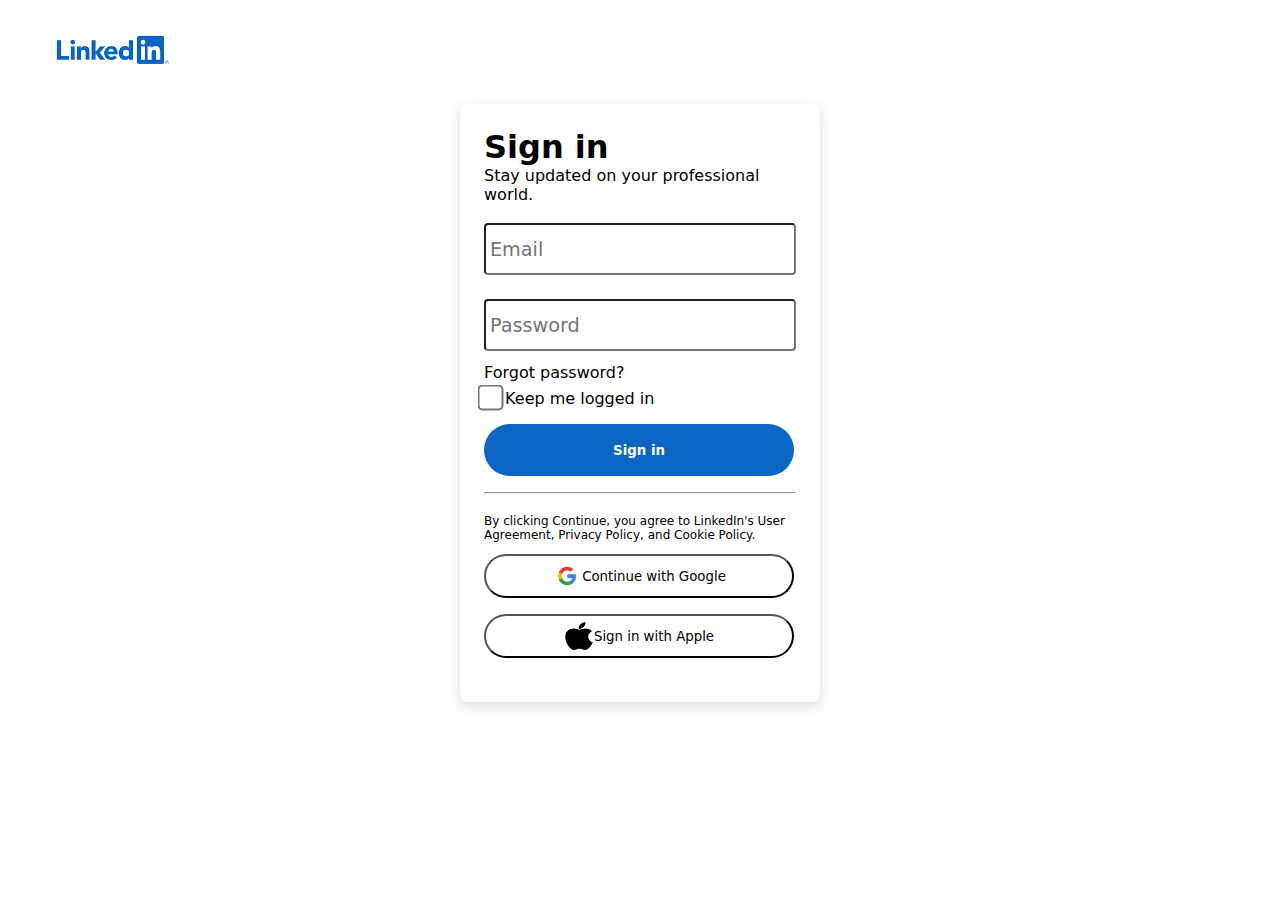
<file: index.html>
<!DOCTYPE html>
<html lang="en">
<head>
    <meta charset="UTF-8">
    <meta name="viewport" content="width=device-width, initial-scale=1.0">
    <title>Sign Up </title>
    <link rel="stylesheet" href="signstyle.css">
</head>
<body>
    <img src="linkedin.jpg" id="linkimg">
    <div class="container">
        <form>
            <div class="whole">
                <p id="h1"> Sign in </p>
                <p id="h2"> Stay updated on your professional world. </p>
                <input type="email" id="email" placeholder="Email"> <br>
                <input type="password" id="pass" placeholder="Password">
                <p id="h3">Forgot password? </p>
                <p id="h4"> <input type="checkbox" id="checkbox">  Keep me logged in </p>
                <button id="but">  Sign in </button>
                <hr>
                <p id="h5"> By clicking Continue, you agree to LinkedIn's User Agreement, Privacy Policy, and Cookie Policy.</p>
                <button id="but2"> <div class="go_ap"><img src="googler.png" id="google"> Continue with Google </div></button><br>
                <button id="but2"> <div class="go_ap"><img src="apple.png" id="google"> Sign in with Apple </div></button>
            </div>
        </form>
        
    </div>
    <script src="sign.js"></script>
</body>
</html>
</file>
<file: signstyle.css>
*{
    margin: 0px;
    padding: 0px;
    font-family: system-ui, -apple-system, BlinkMacSystemFont, 'Segoe UI', Roboto, Oxygen, Ubuntu, Cantarell, 'Open Sans', 'Helvetica Neue', sans-serif;
}

#linkimg {
    height: 100px;
    width: 146px;
    margin-left: 40px;
}
#email,#pass {
    padding: 4px;
    font-size: larger;
    margin: 12px 0px 12px 0px;
    border-radius:4px;
    width:300px ;
    height: 40px ;
}

#but {
    padding: 2px ;
    width: 310px;
    height: 52px;
    border-radius: 30px;
    margin: 16px 0px 16px 0px;
    background-color:#0A66C2;
    border: none;
    color: white;
    font-weight: bold;
}
.container {
    justify-content: center;
    display: flex;
}
.whole {
    height: 550px;
    width: 312px;
    padding: 24px;
    box-shadow: 0 4px 12px rgba(0, 0, 0, 0.15);
    border-radius: 8px;

}
#h1{
    font-size:32px;
    font-weight:600;
    
}
#h2 , #h3{
    margin-bottom: 7px;
}
#but2 {
    padding: 2px ;
    width: 310px;
    height: 44px;
    border-radius: 30px;
    margin: 8px 0px 8px 0px;
    background-color: white;
}
#checkbox {
    transform: scale(2);
    border: none;
    margin-right: 3px;
}
#h5 {
    font-size: 12px;
    margin: 20px 0px 4px 0px;
}
#google {
    height: 30px;
    width: 30px;
}
.go_ap{
    align-items: center;
    display: flex;
    justify-content: center;
}
</file>
